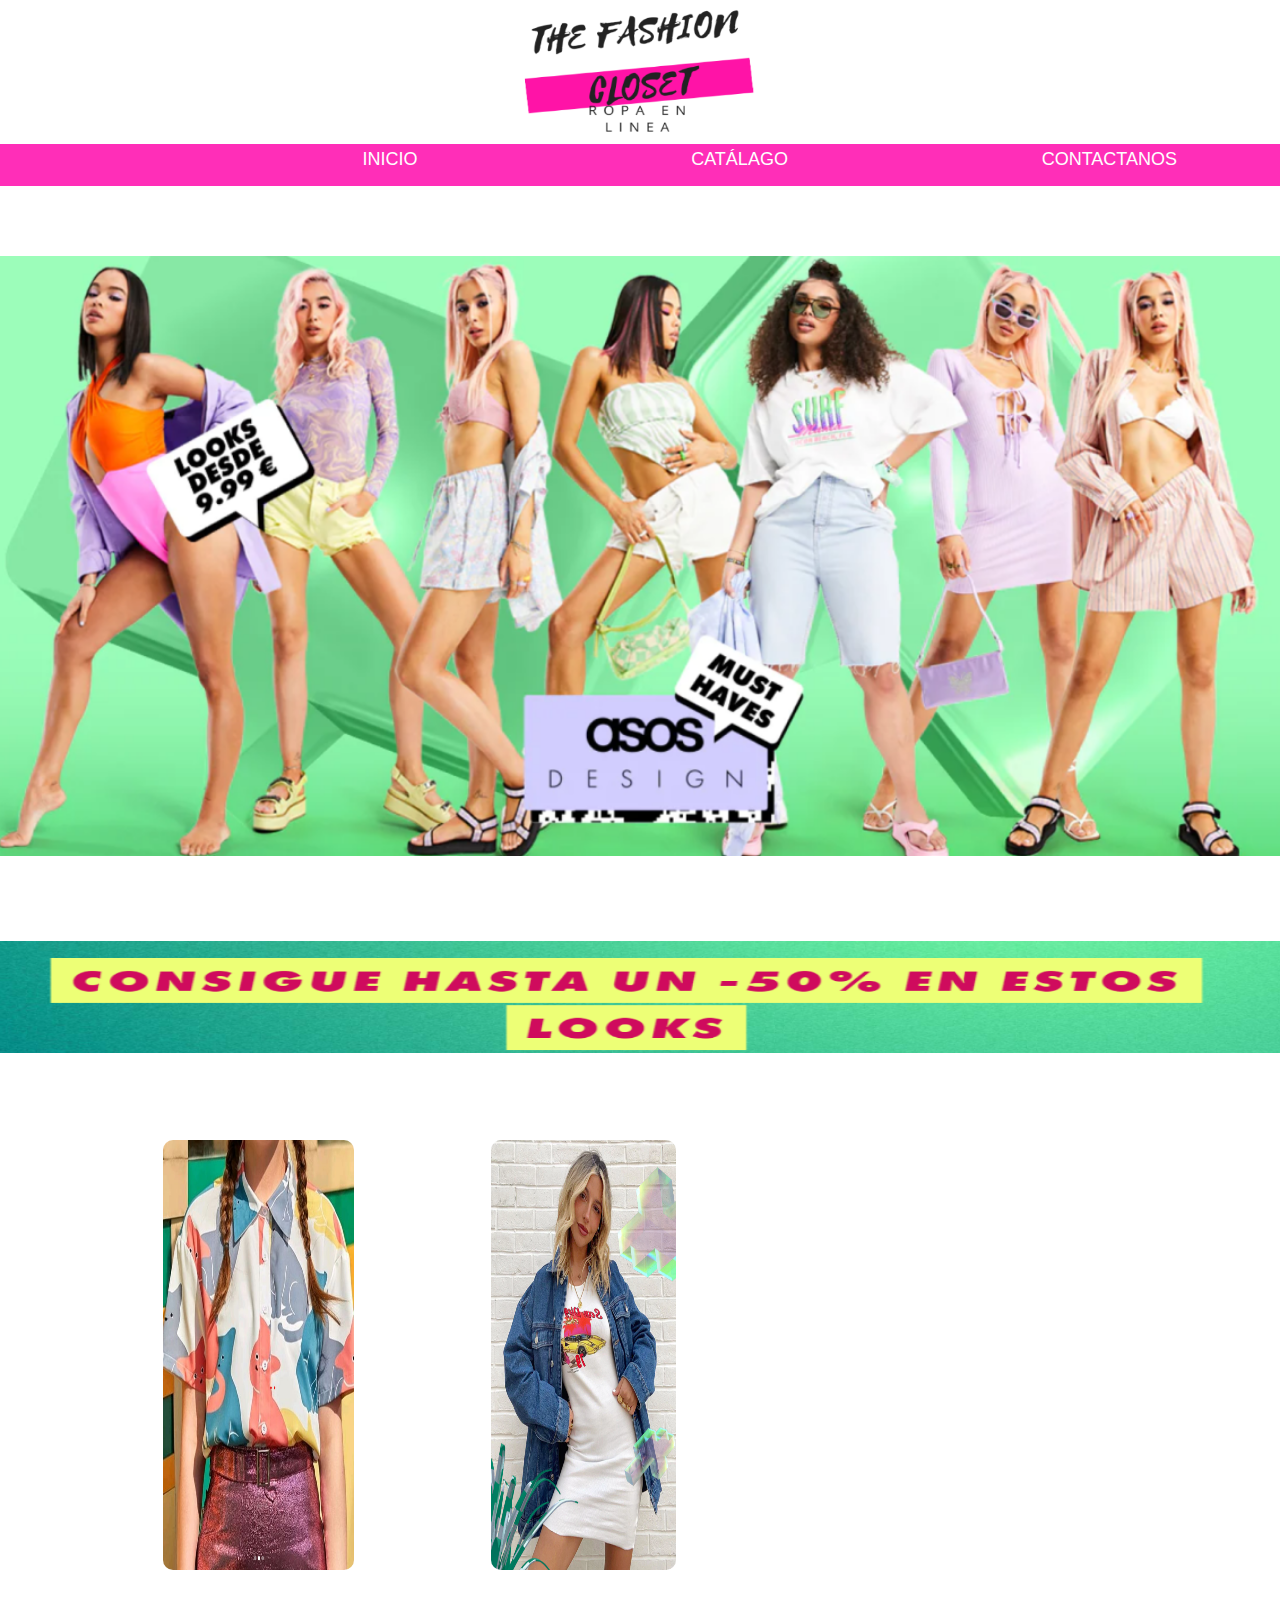
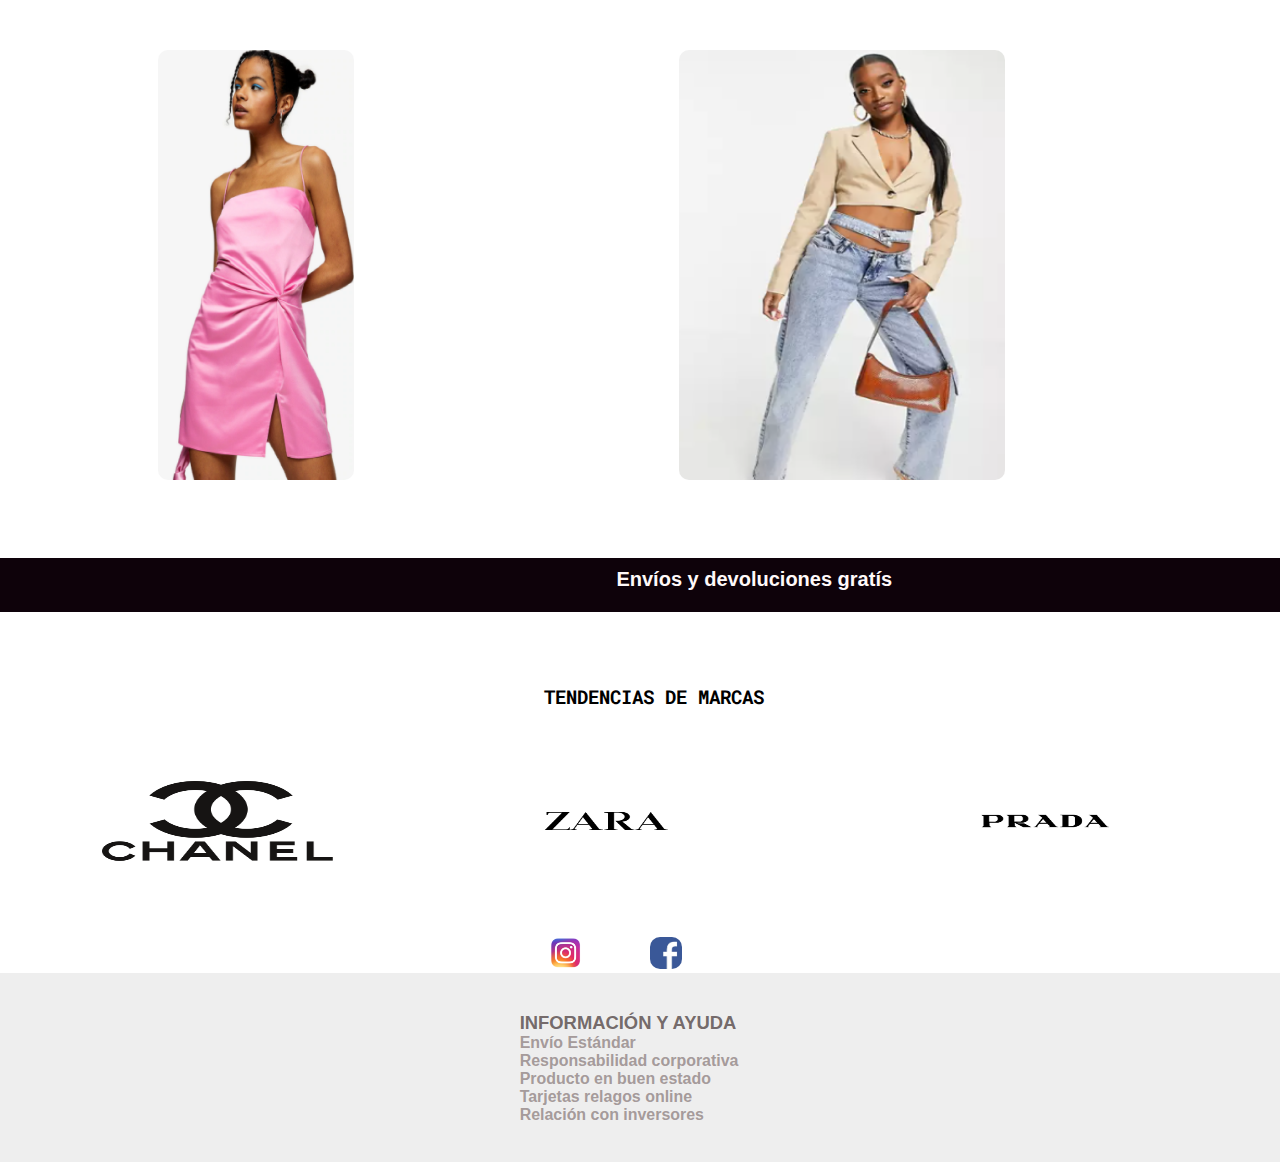
<file: index.html>
<!DOCTYPE html>
<html lang="en">
<head>
    <meta charset="UTF-8">
    <meta http-equiv="X-UA-Compatible" content="IE=edge">
    <meta name="viewport" content="width=device-width, initial-scale=1.0">
    <title>TIENDA DE ROPA EN LINEA</title>
    <link rel="stylesheet" href="css/estilo.css">
    <link href="https://fonts.googleapis.com/css2?family=Roboto+Mono&display=swap" rel="stylesheet">
    <link rel="preconnect" href="https://fonts.gstatic.com">
    <link href="https://fonts.googleapis.com/css2?family=Roboto+Mono:wght@400;500&display=swap" rel="stylesheet">
    <link href="https://fonts.googleapis.com/css2?family=Girassol&family=Goblin+One&family=Source+Sans+Pro:wght@300&display=swap" rel="stylesheet">
</head>
<body>

    <main class="container">
        
        <div class="row">

            <div class="fondo-logo"> 
                <div class="card">
                    <a href="nosotros.html"><img src="img/logo.png" class="card-img-top" ></a>
                </div>
            </div>
        </div>

        <header>
            <nav class="navbar">
                <div class="max-width">
                    <ul class="menu">
                        <li><a href="index.html">INICIO</a></li>
                        <li><a href="catalago.html">CATÁLAGO</a></li>
                        <li><a href="contactanos.html">CONTACTANOS</a></li>
                    </ul>
               </div><br>
            </nav> 
      </header>

        <img src="img/fondo2.png"  class="imagen-about-us"><br>

        <img src="img/oferta.png" class="oferta"><br>

  
    
        <table>
            <tbody>
            <tr>
            <td>
            <img src="img/look1.png" class="look1" (izquierda)>
            </td>
            <td>
            <img src="img/looks2.png" class="look2" (derecha)>
            </td>
            </tr>
            </tbody>
        </table>

        <table>
            <tbody>
            <tr>
            <td>
            <img src="img/look3.png" class="look3" (izquierda)>
            </td>
            <td>
            <img src="img/looks4.png" class="look4" (derecha)>
            </td>
            </tr>
            </tbody>
        </table>


       <nav class="nav">
            <div class="promociones">
                <ul class="informacion">
                <h2>Envíos y devoluciones gratís</h2>
                </ul>
            </div><br>
        </nav> 

        <section class="marcas">
            <div class="conta-iner">
                <h3>TENDENCIAS DE MARCAS</h3>
                <img src="img/chanel.png" class="chanel">
                <img src="img/zara.png" class="zara">
                <img src="img/prada.png" class="prada">
            </div>
        </section>

        <a href="https://www.instagram.com/damaris_santay/"><img src="img/insta.png" class="instagram"></a>
        <a href="https://www.facebook.com/profile.php?id=100008304404476" ><img src="img/logoface.png" class="facebook"> </a>

        <nav class="nav2">
            <div class="promociones2">
                <ul class="informacion2">
                    <h1>INFORMACIÓN Y AYUDA</h1>
                    <h2>Envío Estándar</h2>
                    <h2>Responsabilidad corporativa</h2>
                    <h4>Producto en buen estado</h4>
                    <h5>Tarjetas relagos online</h5>
                    <h6>Relación con inversores</h6>
                </ul>
            </div>
        </nav> 
        





    

       
    

    </main>     


</body>
</html>
</file>
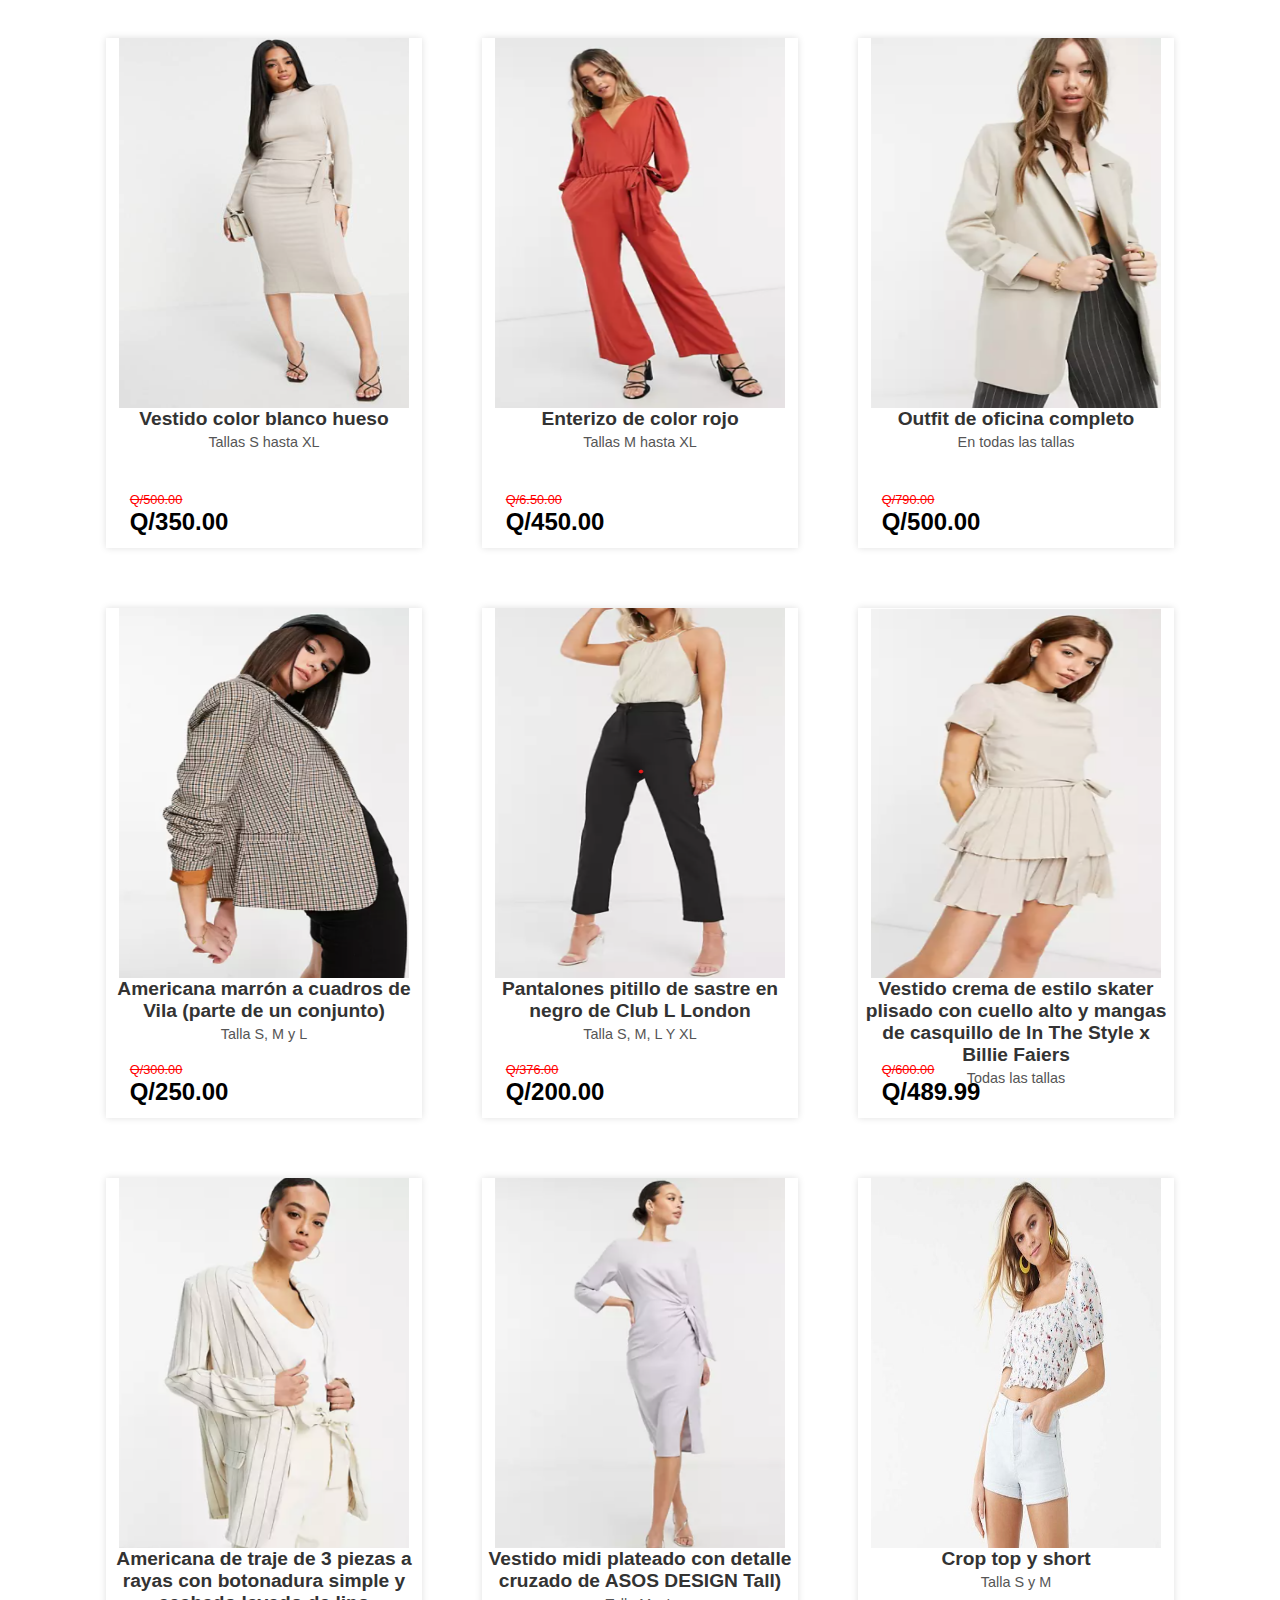
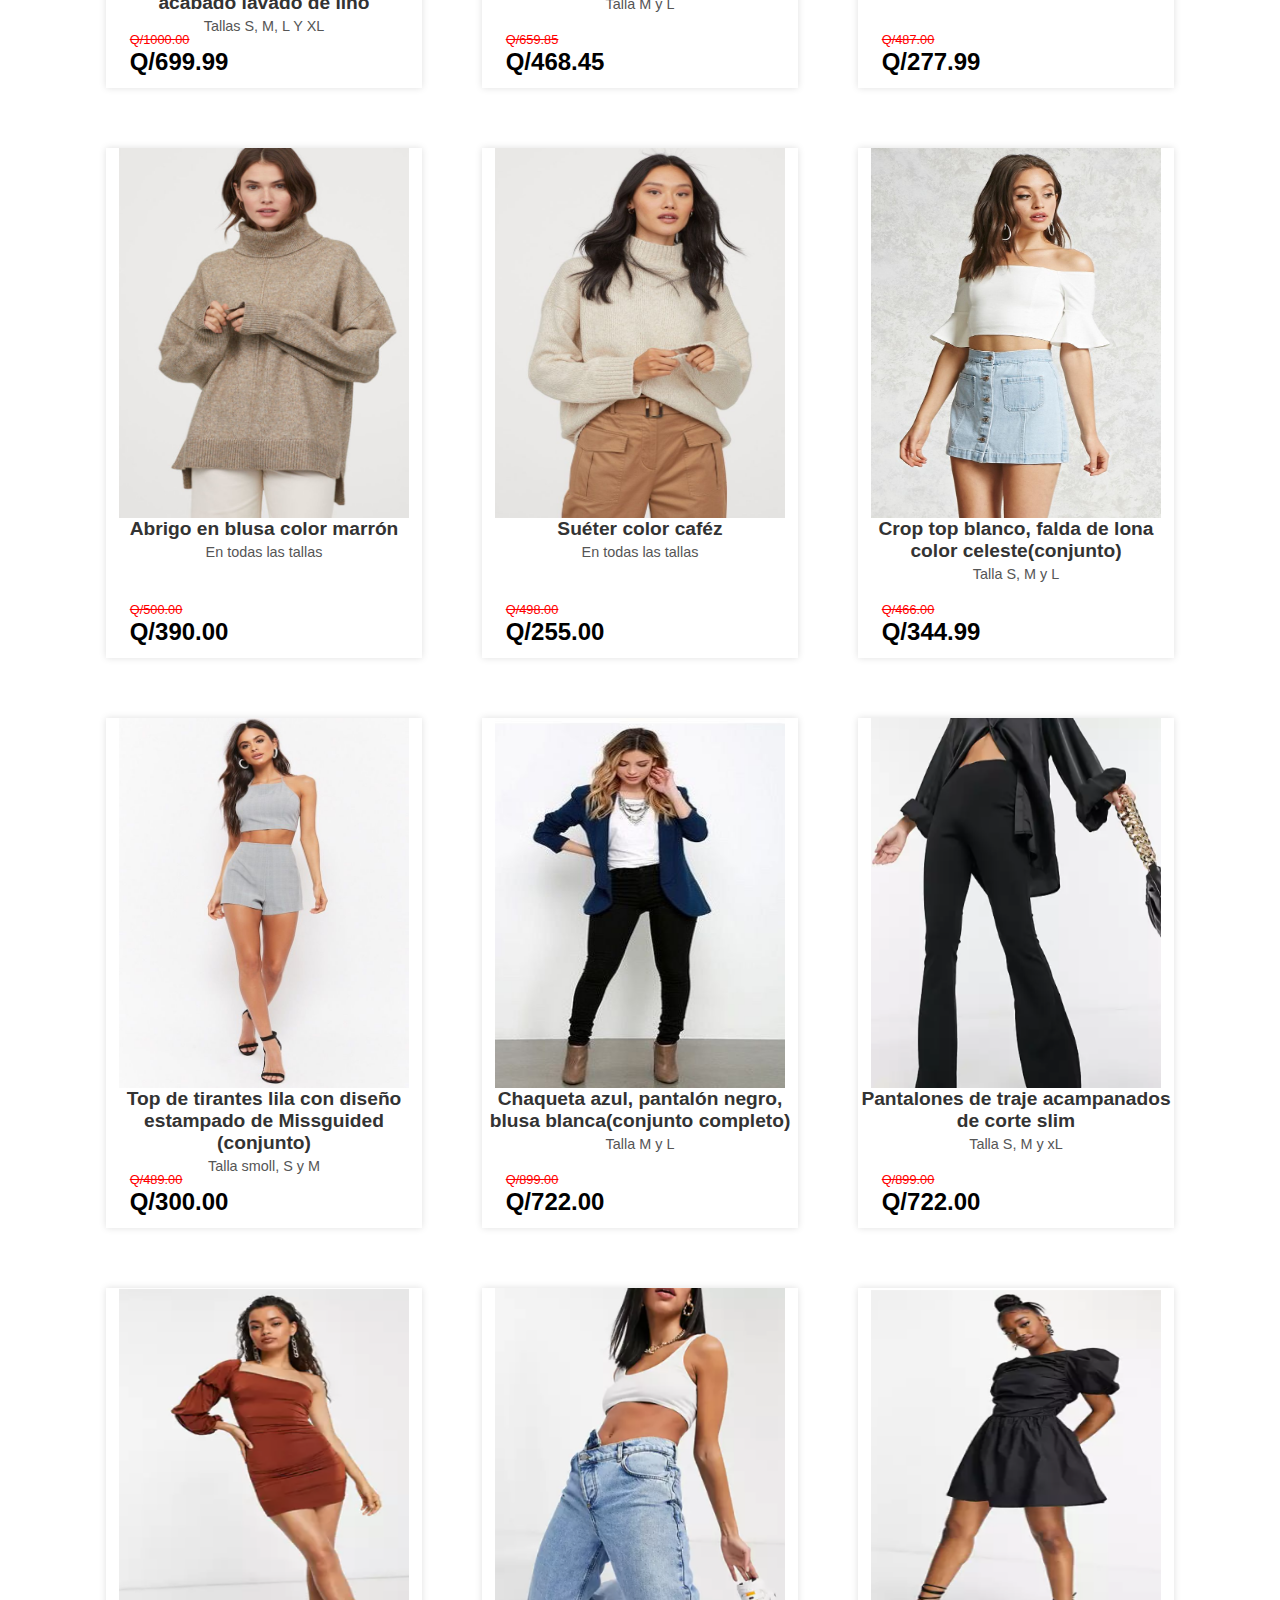
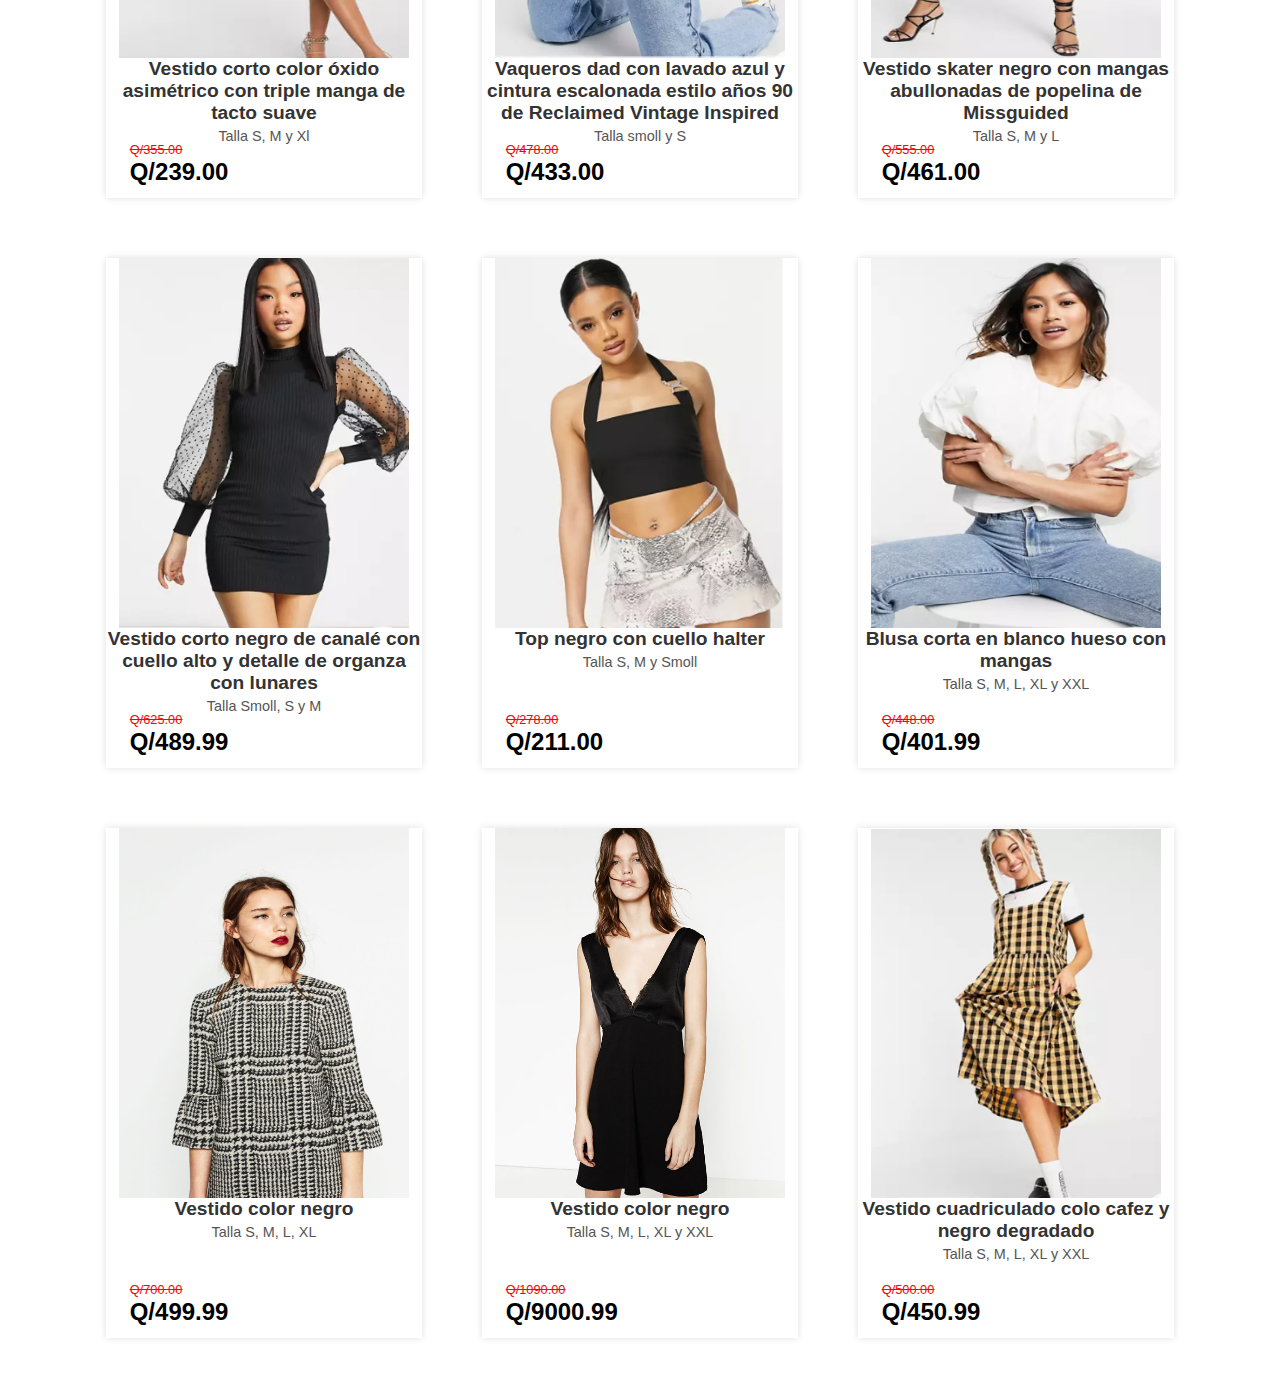
<file: catalago.html>
<!DOCTYPE html>
<html lang="en">
<head>
    <meta charset="UTF-8">
    <meta http-equiv="X-UA-Compatible" content="IE=edge">
    <meta name="viewport" content="width=device-width, initial-scale=1.0">
    <title>Contactos The Fashion Closet</title>
    <link rel="stylesheet" href="css/catalago.css">
</head>
<body>
    <div class="conte ">
        <div class="card loooks">
            <img src="imagen/oficina1.png" alt="">
        </div>
        <div class="informacion">
            <h1>Vestido color blanco hueso</h1>
           <p class="tallas">
               Tallas S hasta XL
           </p>
        </div>
        <div class="precio">
            <div class="box-precio">
                <span class="precio1"><strike>Q/500.00</strike> </span>
            <span class="precio2"><b>Q/350.00</b></span>
            </div>
            <span class="shoping"><i class="fas fa-cart-plus"></i></span>
        </div>
    </div>
    
   <div class="conte">
        <div class="card loooks2">
            <img src="imagen/oficina2.png" alt="">
        </div>
        <div class="informacion">
            <h1>Enterizo de color  rojo </h1>
           <p class="tallas">
               Tallas M hasta XL
           </p>
        </div>
        <div class="precio">
            <div class="box-precio">
                <span class="precio1"><strike>Q/6.50.00</strike> </span>
                <span class="precio2"><b>Q/450.00</b></span>
            </div>
            <span class="shoping"><i class="fas fa-cart-plus"></i></span>
        </div>
    </div>
    
   <div class="conte">
        <div class="card loooks3">
            <img src="imagen/oficina3.png" alt="">
        </div>
        <div class="informacion">
            <h1>Outfit de oficina completo</h1>
           <p class="tallas">
               En todas las tallas
           </p>
        </div>
        <div class="precio">
            <div class="box-precio">
                <span class="precio1"><strike>Q/790.00</strike> </span>
            <span class="precio2"><b>Q/500.00</b></span>
            </div>
            <span class="shoping"><i class="fas fa-cart-plus"></i></span>
        </div>
    </div>


    <div class="conte">
        <div class="card loooks3">
            <img src="imagen/oficina4.png" alt="">
        </div>
        <div class="informacion">
            <h1>Americana marrón a cuadros de Vila (parte de un conjunto)</h1>
           <p class="tallas">
               Talla S, M y L
           </p>
        </div>
        <div class="precio">
            <div class="box-precio">
                <span class="precio1"><strike>Q/300.00</strike> </span>
            <span class="precio2"><b>Q/250.00</b></span>
            </div>
            <span class="shoping"><i class="fas fa-cart-plus"></i></span>
        </div>
    </div>

    <div class="conte">
        <div class="card loooks3">
            <img src="imagen/oficina5.png" alt="">
        </div>
        <div class="informacion">
            <h1>Pantalones pitillo de sastre en negro de Club L London</h1>
           <p class="tallas">
               Talla S, M, L Y XL
           </p>
        </div>
        <div class="precio">
            <div class="box-precio">
                <span class="precio1"><strike>Q/376.00</strike> </span>
            <span class="precio2"><b>Q/200.00</b></span>
            </div>
            <span class="shoping"><i class="fas fa-cart-plus"></i></span>
        </div>
    </div>

    <div class="conte">
        <div class="card loooks3">
            <img src="imagen/oficina6.png" alt="">
        </div>
        <div class="informacion">
            <h1>Vestido crema de estilo skater plisado con cuello alto y mangas de casquillo de In The Style x Billie Faiers</h1>
           <p class="tallas">
               Todas las tallas
           </p>
        </div>
        <div class="precio">
            <div class="box-precio">
                <span class="precio1"><strike>Q/600.00</strike> </span>
            <span class="precio2"><b>Q/489.99</b></span>
            </div>
            <span class="shoping"><i class="fas fa-cart-plus"></i></span>
        </div>
    </div>


    <div class="conte">
        <div class="card loooks3">
            <img src="imagen/oficina7.png" alt="">
        </div>
        <div class="informacion">
            <h1>Americana de traje de 3 piezas a rayas con botonadura simple y acabado lavado de lino</h1>
           <p class="tallas">
               Tallas S, M, L Y XL
           </p>
        </div>
        <div class="precio">
            <div class="box-precio">
                <span class="precio1"><strike>Q/1000.00</strike> </span>
            <span class="precio2"><b>Q/699.99 </b></span>
            </div>
            <span class="shoping"><i class="fas fa-cart-plus"></i></span>
        </div>
    </div>


    <div class="conte">
        <div class="card loooks3">
            <img src="imagen/oficina8.png" alt="">
        </div>
        <div class="informacion">
            <h1>Vestido midi plateado con detalle cruzado de ASOS DESIGN Tall)</h1>
           <p class="tallas">
               Talla M y L
           </p>
        </div>
        <div class="precio">
            <div class="box-precio">
                <span class="precio1"><strike>Q/659.85</strike> </span>
            <span class="precio2"><b>Q/468.45</b></span>
            </div>
            <span class="shoping"><i class="fas fa-cart-plus"></i></span>
        </div>
    </div>


    <div class="conte">
        <div class="card loooks3">
            <img src="imagen/oufit1.png" alt="">
        </div>
        <div class="informacion">
            <h1>Crop top y short</h1>
           <p class="tallas">
               Talla S y M
           </p>
        </div>
        <div class="precio">
            <div class="box-precio">
                <span class="precio1"><strike>Q/487.00</strike> </span>
            <span class="precio2"><b>Q/277.99</b></span>
            </div>
            <span class="shoping"><i class="fas fa-cart-plus"></i></span>
        </div>
    </div>


    <div class="conte">
        <div class="card loooks3">
            <img src="imagen/oufit2.png" alt="">
        </div>
        <div class="informacion">
            <h1>Abrigo en blusa color marrón</h1>
           <p class="tallas">
               En todas las tallas
           </p>
        </div>
        <div class="precio">
            <div class="box-precio">
                <span class="precio1"><strike>Q/500.00</strike> </span>
            <span class="precio2"><b>Q/390.00</b></span>
            </div>
            <span class="shoping"><i class="fas fa-cart-plus"></i></span>
        </div>
    </div>

    <div class="conte">
        <div class="card loooks3">
            <img src="imagen/oufit3.png" alt="">
        </div>
        <div class="informacion">
            <h1>Suéter color caféz</h1>
           <p class="tallas">
               En todas las tallas
           </p>
        </div>
        <div class="precio">
            <div class="box-precio">
                <span class="precio1"><strike>Q/498.00</strike> </span>
            <span class="precio2"><b>Q/255.00</b></span>
            </div>
            <span class="shoping"><i class="fas fa-cart-plus"></i></span>
        </div>
    </div>

    <div class="conte">
        <div class="card loooks3">
            <img src="imagen/oufit4.png" alt="">
        </div>
        <div class="informacion">
            <h1>Crop top blanco, falda de lona color celeste(conjunto)</h1>
           <p class="tallas">
               Talla S, M y L
           </p>
        </div>
        <div class="precio">
            <div class="box-precio">
                <span class="precio1"><strike>Q/466.00</strike> </span>
            <span class="precio2"><b>Q/344.99</b></span>
            </div>
            <span class="shoping"><i class="fas fa-cart-plus"></i></span>
        </div>
    </div>


    <div class="conte">
        <div class="card loooks3">
            <img src="imagen/oufit5.png" alt="">
        </div>
        <div class="informacion">
            <h1>Top de tirantes lila con diseño estampado de Missguided (conjunto)</h1>
           <p class="tallas">
               Talla smoll, S y M
           </p>
        </div>
        <div class="precio">
            <div class="box-precio">
                <span class="precio1"><strike>Q/489.00</strike> </span>
            <span class="precio2"><b>Q/300.00</b></span>
            </div>
            <span class="shoping"><i class="fas fa-cart-plus"></i></span>
        </div>
    </div>

    <div class="conte">
        <div class="card loooks3">
            <img src="imagen/oufit6.png" alt="">
        </div>
        <div class="informacion">
            <h1>Chaqueta azul, pantalón negro, blusa blanca(conjunto completo)</h1>
           <p class="tallas">
            Talla M y L
           </p>
        </div>
        <div class="precio">
            <div class="box-precio">
                <span class="precio1"><strike>Q/899.00</strike> </span>
            <span class="precio2"><b>Q/722.00</b></span>
            </div>
            <span class="shoping"><i class="fas fa-cart-plus"></i></span>
        </div>
    </div>


    <div class="conte">
        <div class="card loooks3">
            <img src="imagen/oufit7.png" alt="">
        </div>
        <div class="informacion">
            <h1>Pantalones de traje acampanados de corte slim</h1>
           <p class="tallas">
               Talla S, M y xL
           </p>
        </div>
        <div class="precio">
            <div class="box-precio">
                <span class="precio1"><strike>Q/899.00</strike> </span>
            <span class="precio2"><b>Q/722.00</b></span>
            </div>
            <span class="shoping"><i class="fas fa-cart-plus"></i></span>
        </div>
    </div>


    <div class="conte">
        <div class="card loooks3">
            <img src="imagen/oufit8.png" alt="">
        </div>
        <div class="informacion">
            <h1>Vestido corto color óxido asimétrico con triple manga de tacto suave</h1>
           <p class="tallas">
               Talla S, M y Xl
           </p>
        </div>
        <div class="precio">
            <div class="box-precio">
                <span class="precio1"><strike>Q/355.00</strike> </span>
            <span class="precio2"><b>Q/239.00</b></span>
            </div>
            <span class="shoping"><i class="fas fa-cart-plus"></i></span>
        </div>
    </div>


    <div class="conte">
        <div class="card loooks3">
            <img src="imagen/oufit9.png" alt="">
        </div>
        <div class="informacion">
            <h1>Vaqueros dad con lavado azul y cintura escalonada estilo años 90 de Reclaimed Vintage Inspired</h1>
           <p class="tallas">
               Talla smoll y S
           </p>
        </div>
        <div class="precio">
            <div class="box-precio">
                <span class="precio1"><strike>Q/478.00</strike> </span>
            <span class="precio2"><b>Q/433.00</b></span>
            </div>
            <span class="shoping"><i class="fas fa-cart-plus"></i></span>
        </div>
    </div>


    <div class="conte">
        <div class="card loooks3">
            <img src="imagen/oufit10.png" alt="">
        </div>
        <div class="informacion">
            <h1>Vestido skater negro con mangas abullonadas de popelina de Missguided</h1>
           <p class="tallas">
               Talla S, M y L
           </p>
        </div>
        <div class="precio">
            <div class="box-precio">
                <span class="precio1"><strike>Q/555.00</strike> </span>
            <span class="precio2"><b>Q/461.00</b></span>
            </div>
            <span class="shoping"><i class="fas fa-cart-plus"></i></span>
        </div>
    </div>

    <div class="conte">
        <div class="card loooks3">
            <img src="imagen/oufit11.png" alt="">
        </div>
        <div class="informacion">
            <h1>Vestido corto negro de canalé con cuello alto y detalle de organza con lunares</h1>
           <p class="tallas">
               Talla Smoll, S y M
           </p>
        </div>
        <div class="precio">
            <div class="box-precio">
                <span class="precio1"><strike>Q/625.00</strike> </span>
            <span class="precio2"><b>Q/489.99</b></span>
            </div>
            <span class="shoping"><i class="fas fa-cart-plus"></i></span>
        </div>
    </div>

    <div class="conte">
        <div class="card loooks3">
            <img src="imagen/oufit12.png" alt="">
        </div>
        <div class="informacion">
            <h1>Top negro con cuello halter</h1>
           <p class="tallas">
               Talla S, M y Smoll
           </p>
        </div>
        <div class="precio">
            <div class="box-precio">
                <span class="precio1"><strike>Q/278.00</strike> </span>
            <span class="precio2"><b>Q/211.00</b></span>
            </div>
            <span class="shoping"><i class="fas fa-cart-plus"></i></span>
        </div>
    </div>


    <div class="conte">
        <div class="card loooks3">
            <img src="imagen/oufit13.png" alt="">
        </div>
        <div class="informacion">
            <h1>Blusa corta en blanco hueso con mangas</h1>
           <p class="tallas">
               Talla S, M, L, XL y XXL
           </p>
        </div>
        <div class="precio">
            <div class="box-precio">
                <span class="precio1"><strike>Q/448.00</strike> </span>
            <span class="precio2"><b>Q/401.99</b></span>
            </div>
            <span class="shoping"><i class="fas fa-cart-plus"></i></span>
        </div>
    </div>


    <div class="conte">
        <div class="card loooks3">
            <img src="imagen/oufit14.png" alt="">
        </div>
        <div class="informacion">
            <h1>Vestido color negro</h1>
           <p class="tallas">
               Talla S, M, L, XL 
           </p>
        </div>
        <div class="precio">
            <div class="box-precio">
                <span class="precio1"><strike>Q/700.00</strike> </span>
            <span class="precio2"><b>Q/499.99</b></span>
            </div>
            <span class="shoping"><i class="fas fa-cart-plus"></i></span>
        </div>
    </div>


    <div class="conte">
        <div class="card loooks3">
            <img src="imagen/oufit15.png" alt="">
        </div>
        <div class="informacion">
            <h1>Vestido color negro</h1>
           <p class="tallas">
               Talla S, M, L, XL y XXL
           </p>
        </div>
        <div class="precio">
            <div class="box-precio">
                <span class="precio1"><strike>Q/1090.00</strike> </span>
            <span class="precio2"><b>Q/9000.99</b></span>
            </div>
            <span class="shoping"><i class="fas fa-cart-plus"></i></span>
        </div>
    </div>


    <div class="conte">
        <div class="card loooks3">
            <img src="imagen/oufit.png" alt="">
        </div>
        <div class="informacion">
            <h1>Vestido cuadriculado colo cafez y negro degradado</h1>
           <p class="tallas">
               Talla S, M, L, XL y XXL
           </p>
        </div>
        <div class="precio">
            <div class="box-precio">
                <span class="precio1"><strike>Q/500.00</strike> </span>
            <span class="precio2"><b>Q/450.99</b></span>
            </div>
            <span class="shoping"><i class="fas fa-cart-plus"></i></span>
        </div>
    </div>


    
</body>
</html>
</file>
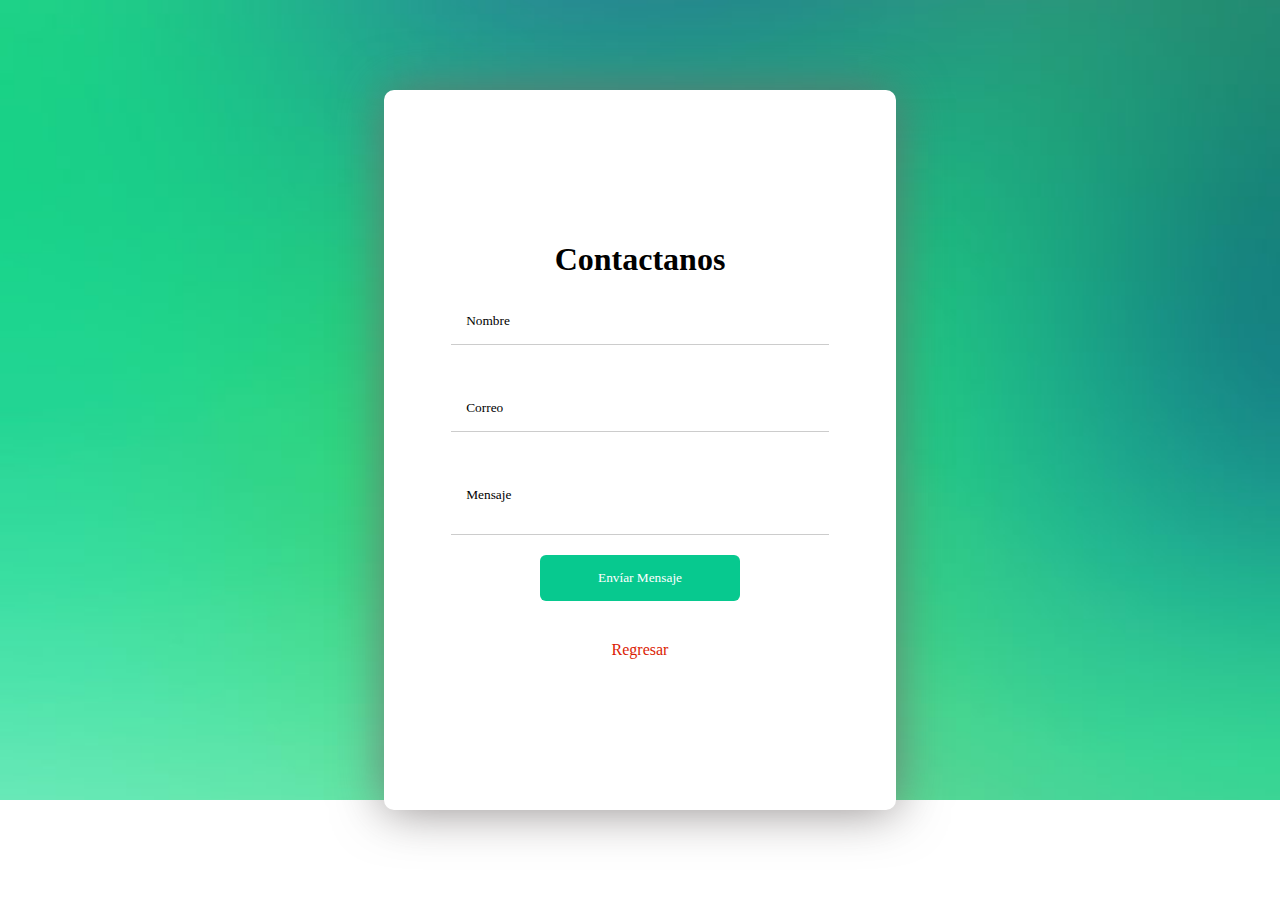
<file: contactanos.html>
<!DOCTYPE html>
<html lang="en">
<head>
    <meta charset="UTF-8">
    <meta http-equiv="X-UA-Compatible" content="IE=edge">
    <meta name="viewport" content="width=device-width, initial-scale=1.0">
    <title>Contactanos The Fashion Closet</title>
    <link rel="stylesheet" href="css/contacto.css">
</head>
<body>

  <div class="contenedor">
      <form>
          <h1>Contactanos</h1>
          <input type="text" value="Nombre" placeholder="Nombre">
          <input type="text" value="Correo" placeholder="Correo">
          <textarea>Mensaje</textarea>
          <button>Envíar Mensaje</button>
          <a href="index.html" class="boton">Regresar</a>

      </form>


  </div>

 

</body>
</html>
</file>
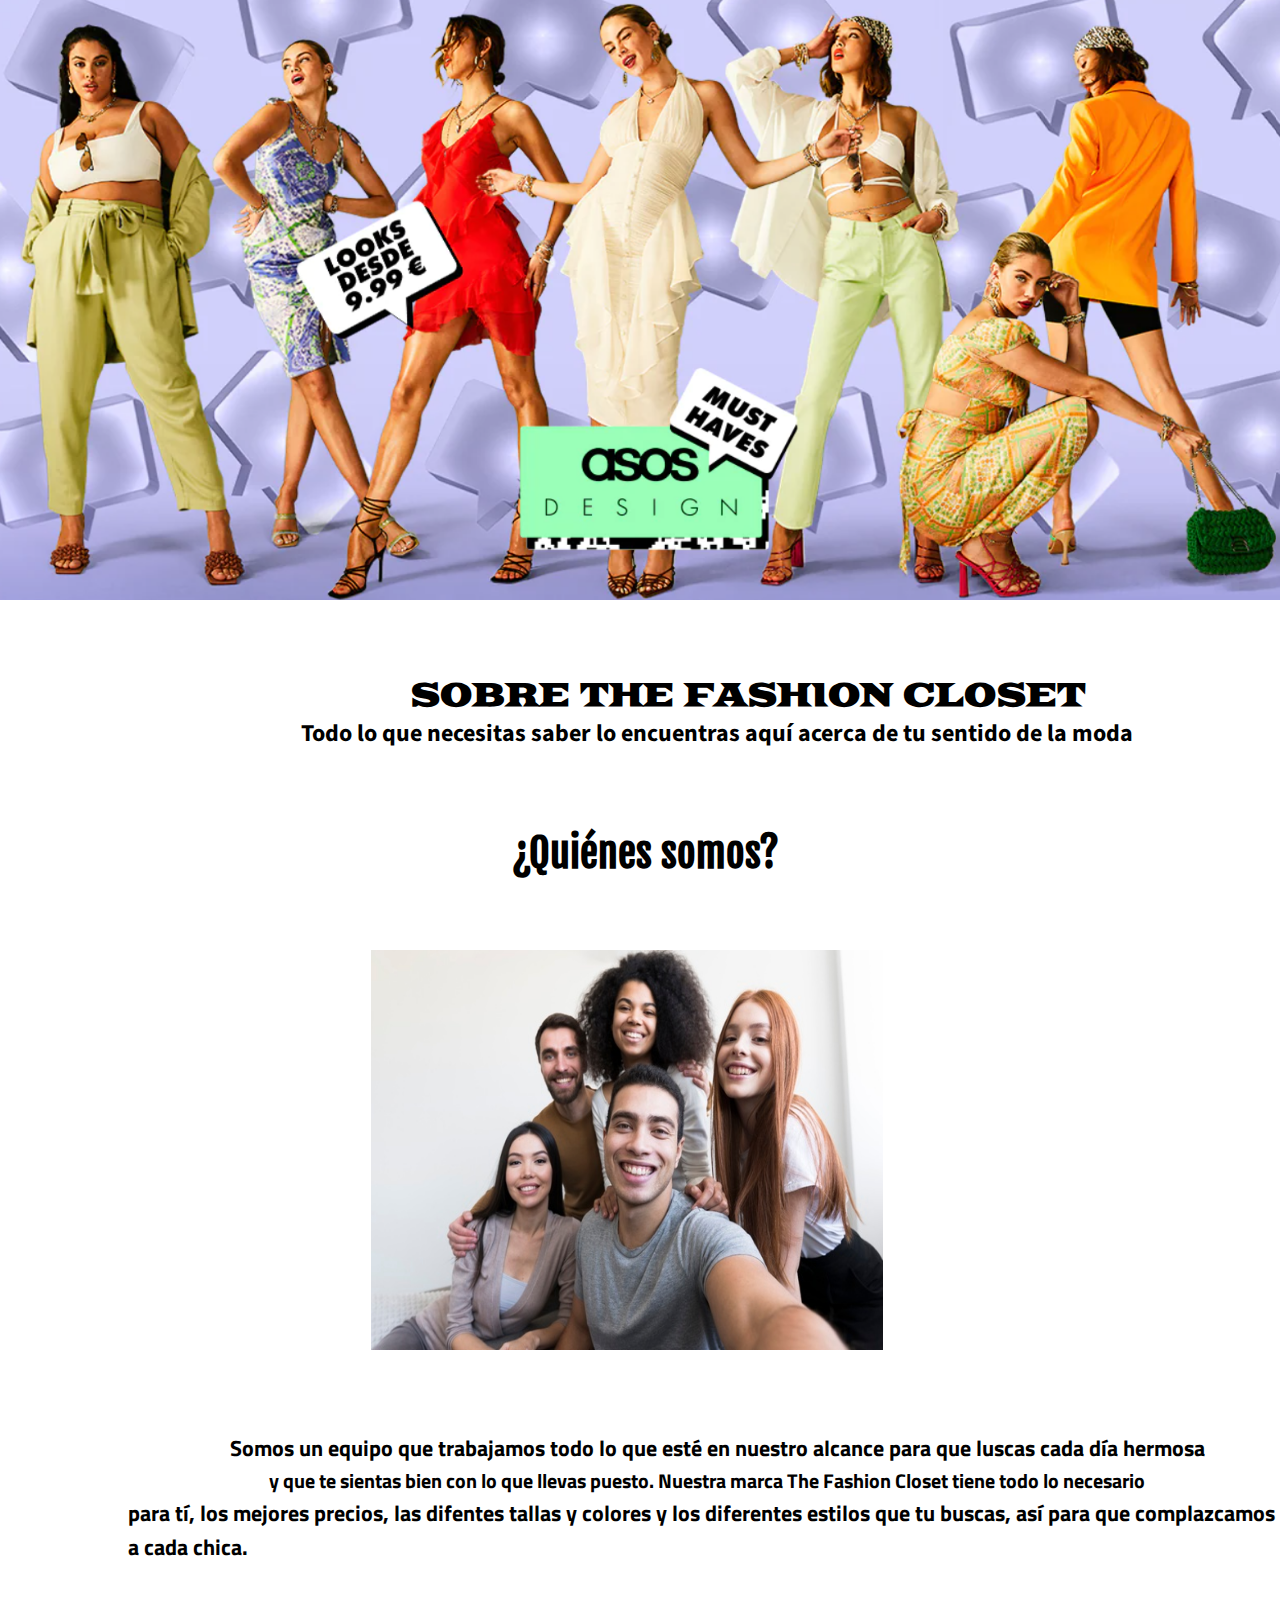
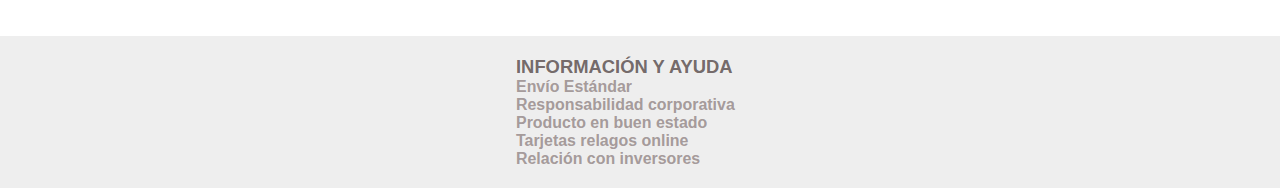
<file: nosotros.html>
<!DOCTYPE html>
<html lang="en">
<head>
    <meta charset="UTF-8">
    <meta http-equiv="X-UA-Compatible" content="IE=edge">
    <meta name="viewport" content="width=device-width, initial-scale=1.0">
    <title>Nosotros The Fashion Closet</title>
    <link rel="stylesheet" href="css/estilonostros.css">
    <link rel="preconnect" href="https://fonts.gstatic.com">
    <link href="https://fonts.googleapis.com/css2?family=Goblin+One&display=swap" rel="stylesheet">
    <link rel="preconnect" href="https://fonts.gstatic.com">
    <link href="https://fonts.googleapis.com/css2?family=Goblin+One&family=Source+Sans+Pro:wght@300&display=swap" rel="stylesheet">
    <link href="https://fonts.googleapis.com/css2?family=Fjalla+One&display=swap" rel="stylesheet">
    <link href="https://fonts.googleapis.com/css2?family=KoHo:wght@200&family=Titillium+Web:wght@200&display=swap" rel="stylesheet">


</head>
<body>
    <main class="container"></main>

        <img src="img/portada.png" class="fondo-nosotros" ></a>
        
        
        <section class="titulo">
            <div class="conta-iner">
                <h1>SOBRE THE FASHION CLOSET</h1>
                <h2>Todo lo que necesitas saber lo encuentras aquí  acerca de tu sentido de la moda</h2>

                <h3>¿Quiénes somos?</h3>

                <img src="img/nosotros.png" class="nosotros">

                <h4>Somos un equipo que trabajamos todo lo que esté en nuestro alcance para que luscas cada día hermosa</h4>
                <h5>y que te sientas bien con lo que llevas puesto. Nuestra marca The Fashion Closet tiene todo lo necesario</h5>
                <h6> para tí, los mejores precios, las difentes tallas y colores y los diferentes estilos que tu buscas, así para que complazcamos a cada chica.</h6>
            </div>
        </section>



        <nav class="nav">
            <div class="promociones">
                <ul class="informacion">
                    <h1>INFORMACIÓN Y AYUDA</h1>
                    <h2>Envío Estándar</h2>
                    <h2>Responsabilidad corporativa</h2>
                    <h4>Producto en buen estado</h4>
                    <h5>Tarjetas relagos online</h5>
                    <h6>Relación con inversores</h6>
                </ul>
            </div>
        </nav> 
 

    </main>
</body>
</html>
</file>
<file: css/estilo.css>
*{

    margin: 0;
    padding: 0;
    box-sizing: border-box;
    text-decoration: none;
}

.container{
    width: 100%;
    max-width: 100%;
    margin: 0 auto;
    overflow: hidden;
}


.card-img-top{
    align-content: center;
    height: 140px;
    width: 20%;
    margin-left: 40%;
}

.navbar{
    width: 130%;
    padding: 5px ;
    background-color: #FF2EB8;
    font-family: 'Ulbuntu', sans-serif;
    font-size: 59%;

}

.navbar .max-width{
    display: flex;
    align-items: center;
    justify-content: space-between;
}





.header{
    margin: 20px 0;
    background: black;
}


.navbar .menu li{
    display: inline-block;
    text-decoration: none;
    
}


.navbar .menu li a {
    color: #fff;
    font-size: 18px;
    font-weight: 3%;
    margin-left: 650%;
    transition: color o.3s ease ;
}

.navbar .menu li a:hover{
    color: rgba(236, 221, 14, 0.966) ;

}


.imagen-about-us{
    width:100%;
    height: 600px;
    justify-self: center;
    margin-top: 4.4rem;
}

.oferta{
    width:100%;
    height: 130px;
    justify-self: center;
    margin-top: 4.5rem;
    background-size: auto 73.6rem;
    background-position: center;
    background-repeat: no-repeat;
    border-top: .6rem solid #fff;
    border-bottom:.6rem solid #fff;


}

.nav{
    width: 1300%;
    padding: 10px ;
    background-color: #0e020a;
    font-family: 'Ulbuntu', sans-serif;
    font-size: 59%;
    margin-right: 100%;
    margin-top: 4.5rem;

}

.nav .promociones{
    display: flex;
    align-items: center;
    justify-content: space-between;
}

.nav .informacion h2{
    display: inline-block;
    text-decoration: none;

}

.nav .informacion h2 {
    color: rgb(255, 249, 249);
    font-size: 20px;
    height: 200%;
    width: 300%;
    transition: color o.3s ease ;
    margin-left: 220%;

}

.zara{
    height: 80px;
    width: 10%;
    margin-left: 16%;

}


.prada{
    height: 80px;
    width: 10%;
    margin-left: 24%;

    

}

.chanel{
    height: 80px;
    width: 18%;
    margin-left: 8%;
    margin-top: 4.5rem;

}

.section{
    align-content: center;
    height: auto;
    
}

.marcas .conta-iner h3{
    align-items: center;
    margin-left: 42.5%;
    margin-top: 4.5rem;
    width: 150%;
    height: 300%;
    font-family: 'Roboto Mono', monospace;
    color: rgb(0, 0, 0);
    border: rgb(0, 0, 0);
    border-radius: 2px;

}


.look1{
    width: 52%;
    height: 430px;
    margin-left: 43.5%;
    margin-top: 4.5rem;
    border-radius: 10px;
    
}

.look2{
    width: 55%;
    height: 430px;
    margin-left: 35%;
    margin-top: 4.5rem;
    border-radius: 10px;

}

.look3{
    width: 89%;
    height: 430px;
    margin-left: 71%;
    margin-top: 4.5rem;
    border-radius: 10px;

}

.look4{
    width: 114%;
    height: 430px;
    margin-left: 159%;
    margin-top: 4.5rem;
    border-radius: 10px;

}

.instagram{
    width: 2.5%;
    height: 2%;
    margin-left: 43%;
    
    border-radius: 10px;

}

.facebook{
    width: 2.5%;
    height: 2%;
    margin-left: 5%;
    margin-top: 4.5rem;
    border-radius: 10px;


}



.iconos-social a{
    width: 10px;
    height: 6px;
    display: flex;
    align-items: center;
    background-color: #7a7979c2;
    margin: 4px 10px;
    border-radius: 50%;
}


.nav2{
    width: 100%;
    height: 50%;
    background-color: #eeeeee;
    font-family: 'Ulbuntu', sans-serif;
    font-size: 59%;
    margin-right: 100%;
    padding: 3%;
}

.nav2 .promociones2 h1{
    font-size: 150%;
    color: rgba(105, 94, 94, 0.932);
}

.nav2 .promociones2 h2 {
    font-size: 130%;
    color: rgba(158, 147, 147, 0.932);
    display: flex;
    margin-left: 0%;
}

.nav2 .promociones2 {
    margin-left: 40%;
    font-size: 130%;
    color: rgba(158, 147, 147, 0.932);
} 

.nav2 .promociones2 h4 {
    margin-left: 0%;
    font-size: 130%;
    color: rgba(158, 147, 147, 0.932);
} 
.nav2 .promociones2 h5 {
    margin-left: 0%;
    font-size: 130%;
    color: rgba(158, 147, 147, 0.932);
} 
.nav2 .promociones2 h6 {
    margin-left: 00%;
    font-size: 130%;
    color: rgba(158, 147, 147, 0.932);
}
</file>
<file: css/catalago.css>
body{
    display: flex;
    justify-content: center;
    align-items: center;
    flex-wrap: wrap;
}
.conte{
    height: 510px;
    width: 25%;
    box-shadow:0 0 7px rgb(223, 223, 223) ;
    margin: 30px 30px;
    
}
.conte .card{
    height: 200px;
    width: 100%;
    margin-bottom: 170px;
}
.card img{
    margin: auto;
    display: block;
}
.conte .loooks img{
    height: 370px;
    width: 290px;
}
.conte .loooks{
     background-color: #fff;
}
.conte .loooks2{
    background-color: #fff;
}
.conte .loooks3{
    background-color:#fff;
}
.conte .loooks3 img{
    height: 370px;
    width: 290px;
}
.conte .loooks2 img{
    height: 370px;
    width: 290px;
}
.informacion{
    height: 80px;
    width: 100%;
}
.informacion h1{
    font-family: sans-serif;
    font-size: 1.2em;
    text-align: center;
    color: #333;
    margin-bottom: -10px;
}
.informacion p{
    text-align: center;
    font-family: sans-serif;
    font-size: .9em;
    color: #555;
}
.precio {
    height:50px;
    width: 85%;
    margin: auto;
    font-family: sans-serif;
    display: flex;
    justify-content: space-between;
    align-items: center;
}
.box-precio{
    width: 80px;
}
 .precio1{
    color: red;
    font-size: .8em;
}
.precio .precio2{
    font-size: 1.5em;
}
.shoping{
    font-size: 1.5em;
    color: #555;
}

@media (max-width:320px)
{
    .conte{
        width: 100%;
        margin: 30px 0;
    }
}
@media (max-width:600px)
{
    .conte{
        width: 100%;
        margin: 30px 0;
    }
}

@media (max-width:700px)
{
    .conte{
        width: 80%;
        margin: 30px 0;
    }
}

@media (max-width:900px)
{
    .conte{
        width: 40%;
        margin: 30px 20px;
    }
}
</file>
<file: css/contacto.css>
*{

    margin: 0;
    padding: 0;
    box-sizing: border-box;
    text-decoration: none;
    font-family: "really weight";
}

body{
    background:url(../img/fondocon.png)no-repeat;
    background-size: 100%;
}



.contenedor{
    display: flex;
    width: 100%;
    height: 100vh;
    justify-content: center;
    align-items: center;


}

form{
    display: flex;
    flex-flow:column ;
    background-color: white;
    width: 40%;
    height: 80%;
    padding: 20px;
    justify-content: center;
    align-items: center;
    box-shadow: rgba(114, 108, 108, 0.8) 0px 0px 50px;
    border-radius: 10px;
}

input, textarea{
    border: none;
    resize: none;
    outline: none;
    padding: 15px;
    width: 80%;
    margin: 20px;
    transition: all 300ms;
    border-bottom: 1px solid rgb(0,0,0,0.2);

}

input:focus, textarea:focus{
    border-bottom-color: #15e7cb;
}

button{
    border-radius: 6px;
    border:none;
    outline: none;
    background-color: rgb(7, 201, 143);
    padding: 15px;
    color: #FFFFFF;
    width: 200px;
}

button :hover{
    transform: scale(2.05);
    box-shadow: rgb(151, 149, 149);

}

.boton{
    margin-top: 2.5rem;
    color: rgb(219, 29, 4);

}
</file>
<file: css/estilonostros.css>
*{

    margin: 0;
    padding: 0;
    box-sizing: border-box;
    text-decoration: none;
}





.fondo-nosotros{

    width:100%;
    height: 600px;
    justify-self: center;

}

.titulo .conta-iner h1{
    align-items: center;
    margin-left: 32%;
    margin-top: 4.5rem;
    height: 300%;
    font-family: 'Goblin One', cursive;
    color: rgb(0, 0, 0);
    border: rgb(0, 0, 0);
    border-radius: 2px;

}

.titulo .conta-iner h2{
    align-items: center;
    margin-left: 23.5%;
    height: 300%;
    font-family: 'Goblin One', cursive;
    font-family: 'Source Sans Pro', sans-serif;

}

.titulo .conta-iner h3{
    align-items: center;
    margin-left: 40%;
    height: 600%;
    width:400px ;
    font-family: 'Fjalla One', sans-serif;
    margin-top: 4.8rem; 
    font-size: 40px;

}

.nosotros{
    align-content: center;
    height: 400px;
    width: 40%;
    margin-top: 4.5rem;
    margin-left: 29%;
    
}

.titulo .conta-iner h4{
    margin-left: 18%;
    margin-top: 4.8rem; 
    font-size: 22px;
    font-family: 'KoHo', sans-serif;
    font-family: 'Titillium Web', sans-serif;

}

.titulo .conta-iner h5{
    margin-left: 21%;
    font-size: 20px;
    font-family: 'KoHo', sans-serif;
    font-family: 'Titillium Web', sans-serif;

}

.titulo .conta-iner h6{
    margin-left: 10%;
    font-size: 22px;
    font-family: 'KoHo', sans-serif;
    font-family: 'Titillium Web', sans-serif;

}


.nav{
    width: 100%;
    padding: 20px ;
    background-color: #eeeeee;
    font-family: 'Ulbuntu', sans-serif;
    font-size: 59%;
    margin-right: 100%;
    margin-top: 4.5rem;

}

.nav .promociones h1{
    font-size: 150%;
    color: rgba(105, 94, 94, 0.932);
    display: flex;
}

.nav .promociones h2 {
    font-size: 130%;
    color: rgba(158, 147, 147, 0.932);
    display: flex;
}

.nav .promociones {
    margin-left: 40%;
    font-size: 130%;
    color: rgba(158, 147, 147, 0.932);
} 

.nav .promociones h4 {
    margin-left: 0%;
    font-size: 130%;
    color: rgba(158, 147, 147, 0.932);
} 
.nav .promociones h5 {
    margin-left: 0%;
    font-size: 130%;
    color: rgba(158, 147, 147, 0.932);
} 
.nav .promociones h6 {
    margin-left: 00%;
    font-size: 130%;
    color: rgba(158, 147, 147, 0.932);
}
</file>
